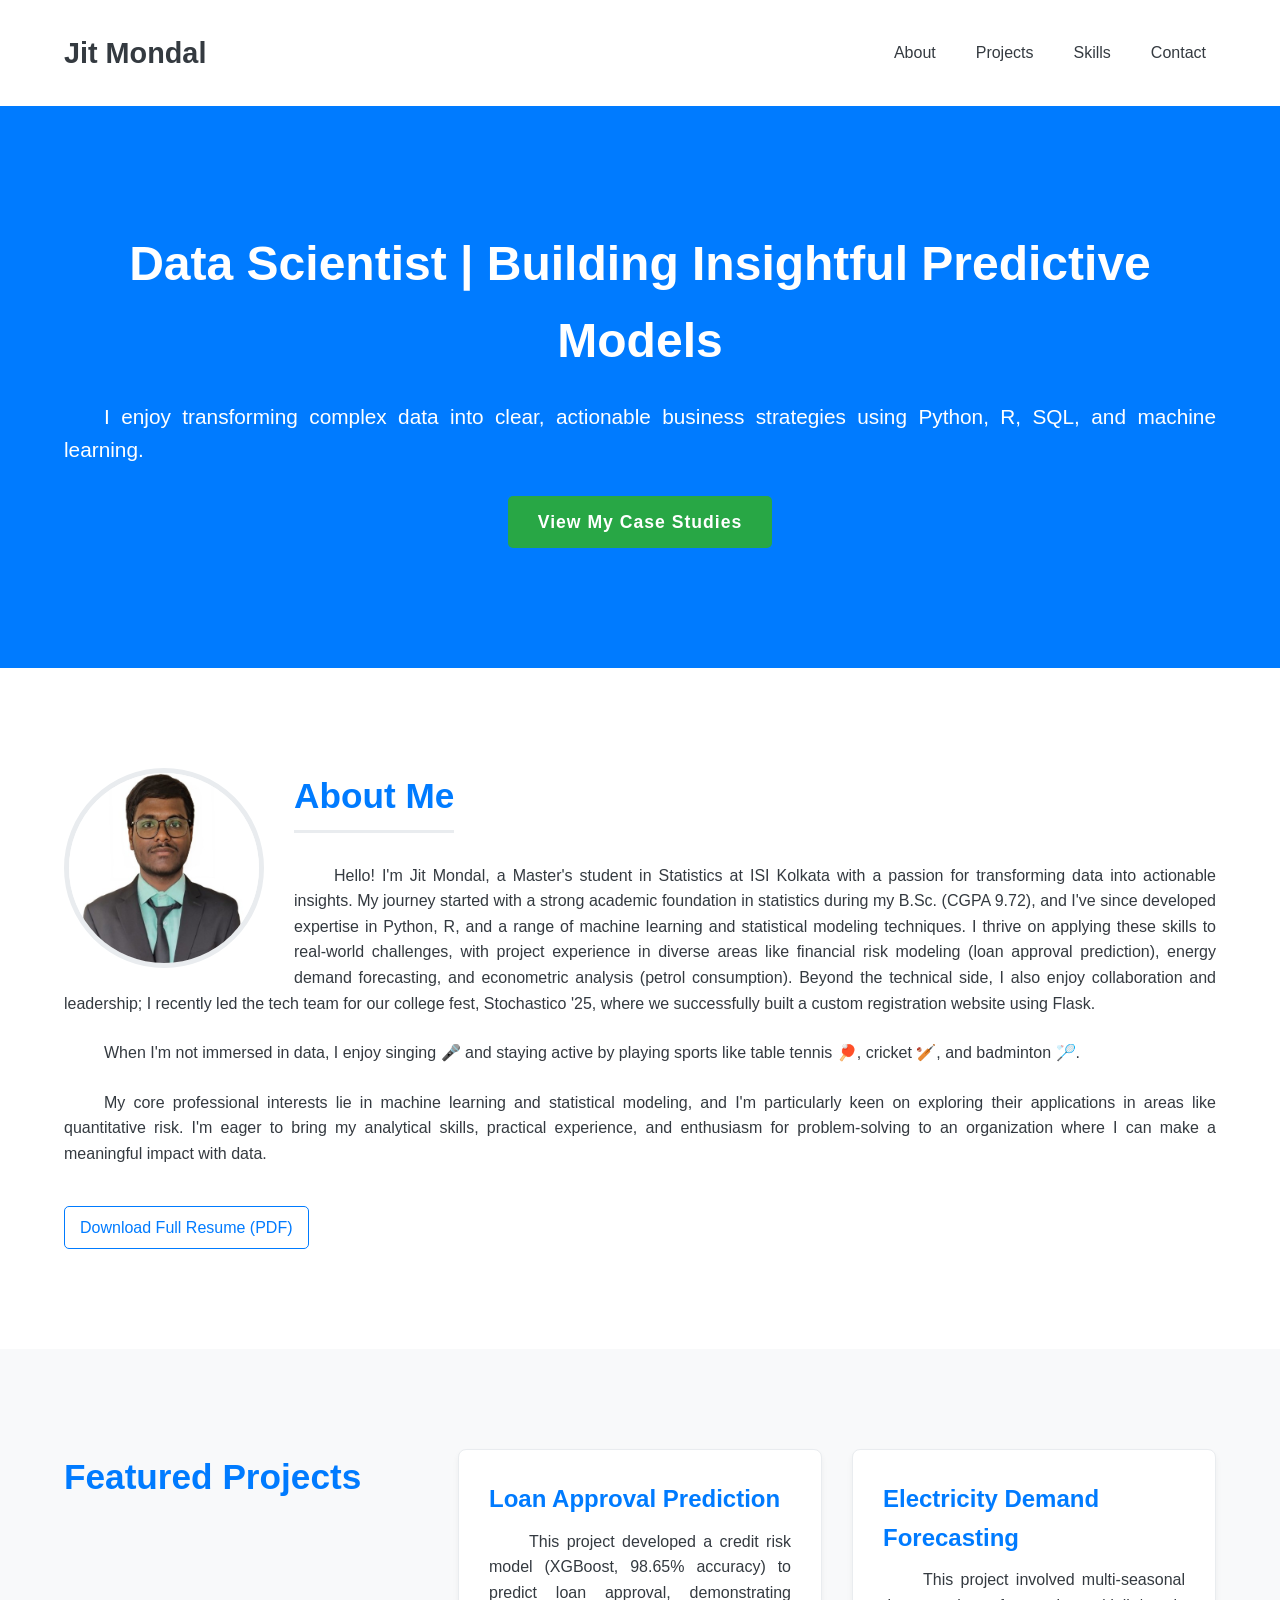
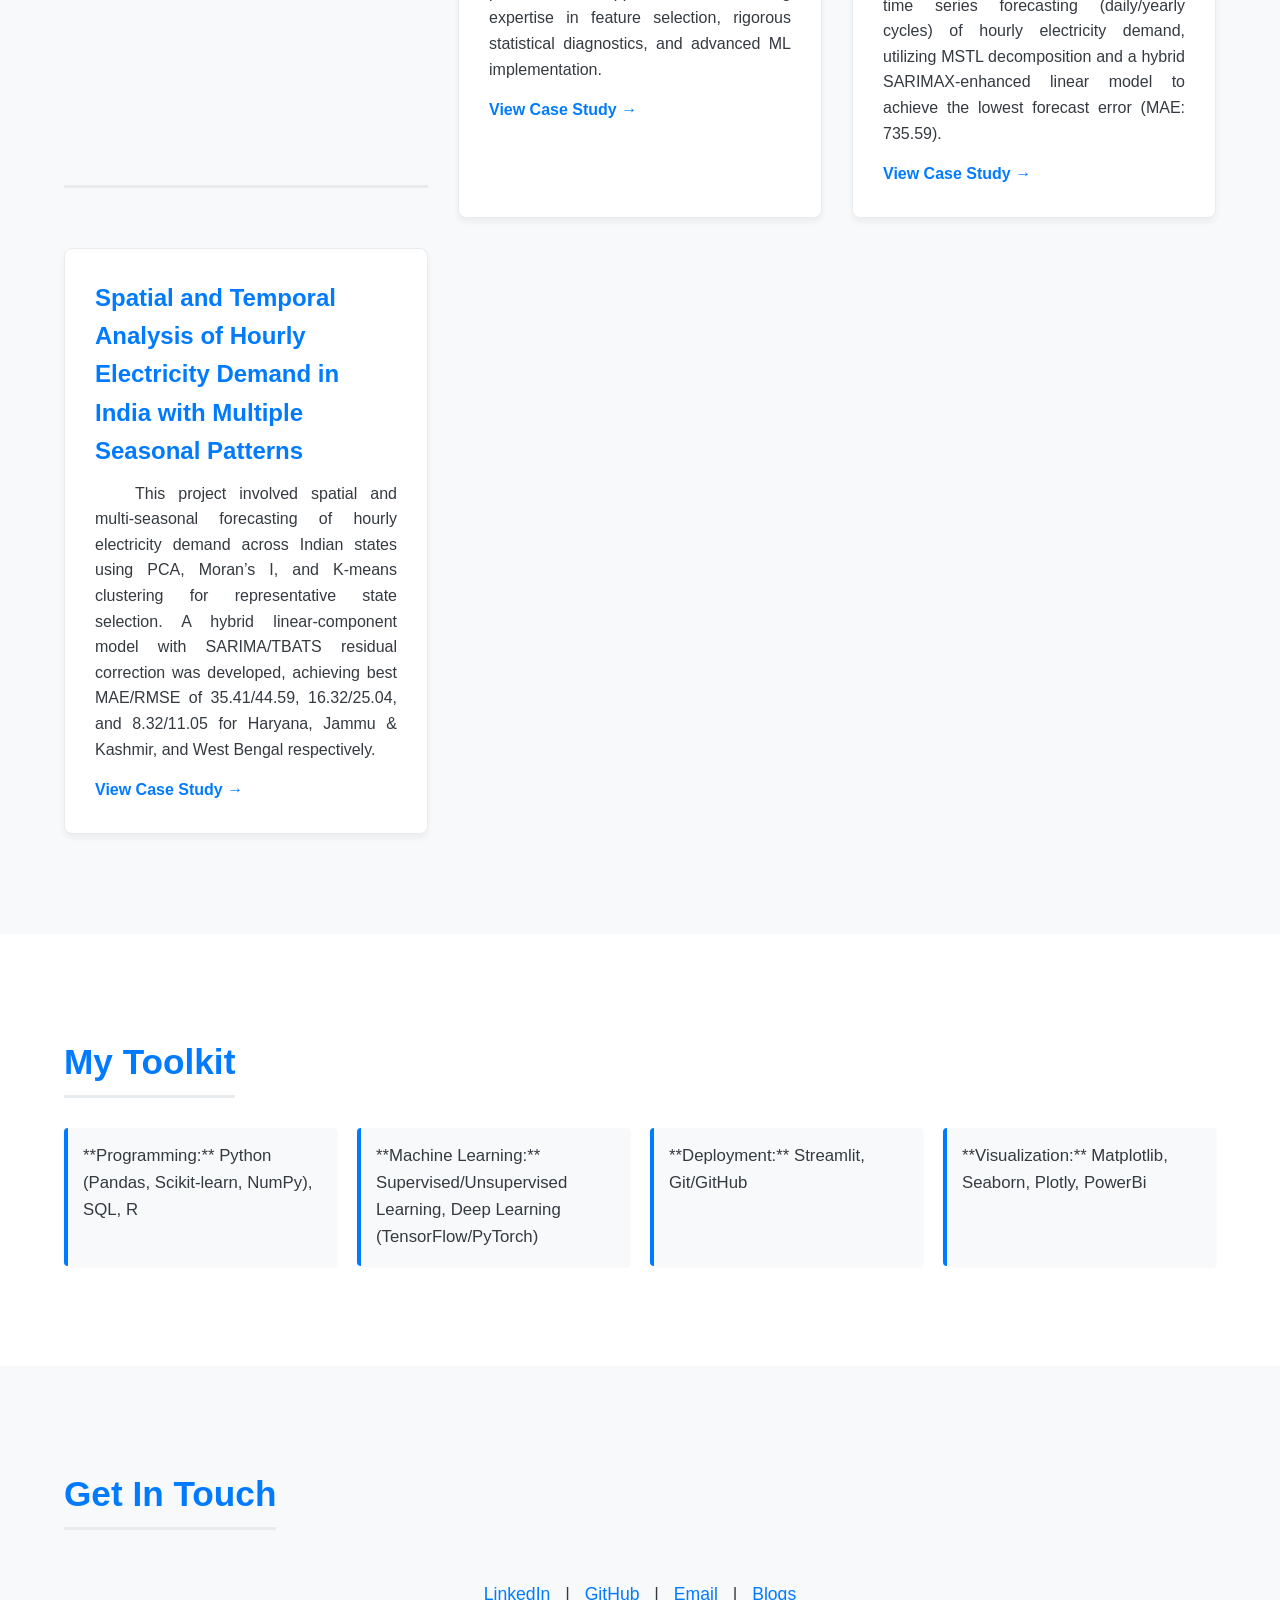
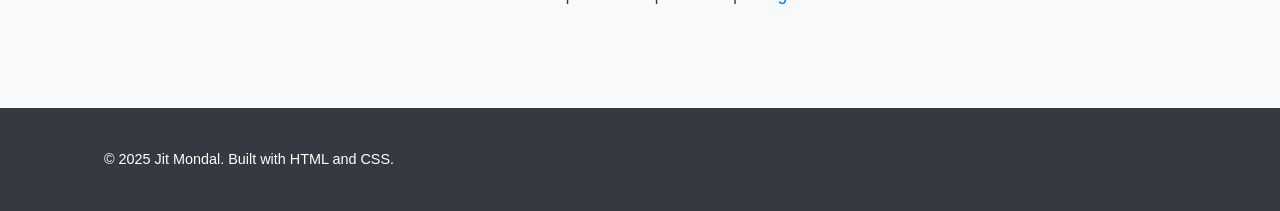
<file: index.html>
<!DOCTYPE html>
<html lang="en">
<head>
    <meta charset="UTF-8">
    <meta name="viewport" content="width=device-width, initial-scale=1.0">
    <title>Jit Mondal | Portfolio Website</title>
    
    <link rel="stylesheet" href="style.css">
    
    <meta name="description" content="The professional portfolio of Jit Mondal, a Data Scientist specializing in machine learning, Python, and predictive modeling.">
    
    <link rel="icon" href="profile.jpg" type="image/x-icon">
</head>
<body>

    <header class="main-header">
        <div class="container">
            <h1>Jit Mondal</h1>
            <nav class="main-nav">
                <ul>
                    <li><a onclick="scrollToElement('#about')">About</a></li>
                    <li><a onclick="scrollToElement('#projects')">Projects</a></li>
                    <li><a onclick="scrollToElement('#skills')">Skills</a></li>
                    <li><a onclick="scrollToElement('#contact')">Contact</a></li>
                </ul>
            </nav>
        </div>
    </header>

    <section id="hero" class="hero-section">
        <div class="container">
            <h2>Data Scientist | Building Insightful Predictive Models</h2>
            <p>I enjoy transforming complex data into clear, actionable business strategies using Python, R, SQL, and machine learning.</p>
            <a href="#projects" class="cta-button">View My Case Studies</a>
        </div>
    </section>

    <section id="about" class="content-section">
        <div class="container">
            <h2>About Me</h2>
            <img src="profile.jpg" alt="Professional Photo of [Your Name]" class="profile-photo">
            <p> Hello! I'm Jit Mondal, a Master's student in Statistics at ISI Kolkata with a passion for transforming data into actionable insights. My journey started with a strong academic foundation in statistics during my B.Sc. (CGPA 9.72), and I've since developed expertise in Python, R, and a range of machine learning and statistical modeling techniques. I thrive on applying these skills to real-world challenges, with project experience in diverse areas like financial risk modeling (loan approval prediction), energy demand forecasting, and econometric analysis (petrol consumption). Beyond the technical side, I also enjoy collaboration and leadership; I recently led the tech team for our college fest, Stochastico '25, where we successfully built a custom registration website using Flask.</p>

<p>When I'm not immersed in data, I enjoy singing 🎤 and staying active by playing sports like table tennis 🏓, cricket 🏏, and badminton 🏸.</p>

<p>My core professional interests lie in machine learning and statistical modeling, and I'm particularly keen on exploring their applications in areas like quantitative risk. I'm eager to bring my analytical skills, practical experience, and enthusiasm for problem-solving to an organization where I can make a meaningful impact with data.</p>
            <a href="https://drive.google.com/file/d/1U-qnIDli9Sqk-F5QX8I-FE7SpvE3Iv0i/view?usp=sharing" download="Jit_Mondal_Resume" class="download-link">Download Full Resume (PDF)</a>
        </div>
    </section>

    <section id="projects" class="content-section projects-grid">
        <div class="container">
            <h2>Featured Projects</h2>
            <article class="project-card">
                <h3>Loan Approval Prediction</h3>
                <p>This project developed a credit risk model (XGBoost, 98.65% accuracy) to predict loan approval, demonstrating expertise in feature selection, rigorous statistical diagnostics, and advanced ML implementation.</p>
                <a href="https://github.com/JitaDeveloper/Loan-Approval-Prediction" class="detail-link">View Case Study →</a>
            </article>
            
            <article class="project-card">
                <h3>Electricity Demand Forecasting</h3>
                <p>This project involved multi-seasonal time series forecasting (daily/yearly cycles) of hourly electricity demand, utilizing MSTL decomposition and a hybrid SARIMAX-enhanced linear model to achieve the lowest forecast error (MAE: 735.59).</p>
                <a href="https://github.com/JitaDeveloper/Electricity-Demand-Prediction" class="detail-link">View Case Study →</a>
            </article>
            <article class="project-card">
                <h3>Spatial and Temporal Analysis of Hourly Electricity Demand in India with Multiple Seasonal Patterns</h3>
                <p>This project involved spatial and multi-seasonal forecasting of hourly electricity demand across Indian states using PCA, Moran’s I, and K-means clustering for representative state selection. A hybrid linear-component model with SARIMA/TBATS residual correction was developed, achieving best MAE/RMSE of 35.41/44.59, 16.32/25.04, and 8.32/11.05 for Haryana, Jammu & Kashmir, and West Bengal respectively.</p>
                
                <a href="https://github.com/JitaDeveloper/Hourly-Electricity-Demand-Prediction" class="detail-link">View Case Study →</a>
            </article>
        </div>
    </section>

    <section id="skills" class="content-section skills-list">
        <div class="container">
            <h2>My Toolkit</h2>
            <ul>
                <li>**Programming:** Python (Pandas, Scikit-learn, NumPy), SQL, R</li>
                <li>**Machine Learning:** Supervised/Unsupervised Learning, Deep Learning (TensorFlow/PyTorch)</li>
                <li>**Deployment:**  Streamlit, Git/GitHub</li>
                <li>**Visualization:** Matplotlib, Seaborn, Plotly, PowerBi</li>
            </ul>
        </div>
    </section>

    <section id="contact" class="content-section contact-form">
        <div class="container">
            <h2>Get In Touch</h2>
            <!-- <p>Send me a message!</p> -->
            <!-- <form action="submit_form.php" method="POST">
                <input type="text" name="name" placeholder="Your Name" required>
                <input type="email" name="email" placeholder="Your Email" required>
                <textarea name="message" placeholder="Your Message" required></textarea>
                <button type="submit">Send Message</button>
            </form> -->
            <div class="social-links">
                <a href="https://www.linkedin.com/in/jit-mondal-38056b248/" target="_blank">LinkedIn</a> |
                <a href="https://github.com/JitaDeveloper" target="_blank">GitHub</a> |
                <a href="mailto:hiiamjitmondal@gmail.com" target="_blank">Email</a> | 
                <a href="machine_learning.html">Blogs</a>
            </div>
        </div>
    </section>

    <footer class="main-footer">
        <div class="container">
            <p>&copy; 2025 Jit Mondal. Built with HTML and CSS.</p>
        </div>
    </footer>

    </body>
    <script src="script.js"></script>

</html>
</file>
<file: style.css>
/*
====================================
    1. GLOBAL STYLES & RESET
====================================
*/

:root {
    --primary-color: #007BFF; /* A clean blue for CTAs and highlights */
    --accent-color: #28A745; /* A secondary green for success/links */
    --background-light: #F8F9FA; /* Light gray background */
    --background-dark: #FFFFFF; /* White for sections */
    --text-color-primary: #343A40; /* Dark text for readability */
    --text-color-secondary: #6C757D; /* Lighter text for context */
    --border-color: #E9ECEF;
    --font-stack: 'Segoe UI', Roboto, Helvetica, Arial, sans-serif;
}

* {
    margin: 0;
    padding: 0;
    box-sizing: border-box;
}

body {
    font-family: var(--font-stack);
    line-height: 1.6;
    color: var(--text-color-primary);
    background-color: var(--background-light);
}
p {
  text-indent: 40px; /* You can adjust the value (e.g., 2em, 5%) */
  text-align: justify !important; /* Optional: Justify the text for better appearance */;
}
.container {
    width: 90%;
    max-width: 1200px;
    margin: 0 auto;
    padding: 20px 0;
    
}

a {
    text-decoration: none;
    cursor:pointer;
    color: var(--primary-color);
    transition: color 0.3s;
}

a:hover {
    color: var(--accent-color);
}

h1, h2, h3 {
    margin-bottom: 0.5em;
    font-weight: 600;
}

h2 {
    font-size: 2.2em;
    color: var(--primary-color);
    border-bottom: 3px solid var(--border-color);
    display: inline-block;
    padding-bottom: 5px;
    margin-bottom: 30px;
}

/*
====================================
    2. HEADER & NAVIGATION
====================================
*/

.main-header {
    background-color: var(--background-dark);
    box-shadow: 0 2px 4px rgba(0, 0, 0, 0.05);
    padding: 10px 0;
}

.main-header .container {
    display: flex;
    justify-content: space-between;
    align-items: center;
}

.main-header h1 {
    font-size: 1.8em;
    margin: 0;
}

.main-nav ul {
    list-style: none;
    display: flex;
}

.main-nav ul li {
    margin-left: 20px;
    cursor:pointer;
}

.main-nav a {
    font-weight: 500;
    color: var(--text-color-primary);
    padding: 5px 10px;
}

.main-nav a:hover {
    color: var(--primary-color);
    border-bottom: 2px solid var(--primary-color);
}


/*
====================================
    3. HERO SECTION
====================================
*/

.hero-section {
    background-color: var(--primary-color);
    color: white;
    padding: 100px 0;
    text-align: center;
}

.hero-section h2 {
    font-size: 3em;
    margin-bottom: 15px;
    border-bottom: none;
    color: white;
}

.hero-section p {
    font-size: 1.3em;
    margin-bottom: 30px;
    font-weight: 300;
}

.cta-button {
    display: inline-block;
    background-color: var(--accent-color);
    color: white;
    padding: 12px 30px;
    border-radius: 5px;
    font-size: 1.1em;
    font-weight: bold;
    letter-spacing: 1px;
    transition: background-color 0.3s, transform 0.2s;
}

.cta-button:hover {
    background-color: #218838; /* Slightly darker green */
    transform: translateY(-2px);
    color: white; /* Ensure text color remains white on hover */
}

/*
====================================
    4. GENERAL CONTENT SECTIONS
====================================
*/

.content-section {
    padding: 80px 0;
    background-color: var(--background-dark);
}

.content-section:nth-child(even) {
    background-color: var(--background-light); /* Alternating background for visual breaks */
}

/*
====================================
    5. ABOUT ME SECTION
====================================
*/

.profile-photo {
    width: 200px;
    height: 200px;
    border-radius: 50%;
    object-fit: cover;
    margin-bottom: 20px;
    border: 5px solid var(--border-color);
    float: left; /* Image on the left */
    margin-right: 30px;
}

#about p {
    margin-bottom: 1.5em;
    text-align: justify;
}

.download-link {
    display: inline-block;
    margin-top: 15px;
    padding: 8px 15px;
    border: 1px solid var(--primary-color);
    border-radius: 5px;
}

.download-link:hover {
    background-color: var(--primary-color);
    color: white;
}

/* Clear float for responsiveness */
#about::after {
    content: "";
    display: table;
    clear: both;
}

/*
====================================
    6. PROJECTS SECTION (GRID)
====================================
*/

.projects-grid .container {
    display: grid;
    grid-template-columns: repeat(auto-fit, minmax(300px, 1fr));
    gap: 30px;
}

.project-card {
    background-color: white;
    padding: 30px;
    border: 1px solid var(--border-color);
    border-radius: 8px;
    box-shadow: 0 4px 6px rgba(0, 0, 0, 0.05);
    transition: transform 0.3s, box-shadow 0.3s;
}

.project-card:hover {
    transform: translateY(-5px);
    box-shadow: 0 8px 15px rgba(0, 0, 0, 0.1);
}

.project-card h3 {
    font-size: 1.5em;
    color: var(--primary-color);
    margin-bottom: 10px;
}

.detail-link {
    display: block;
    margin-top: 15px;
    font-weight: bold;
}

/*
====================================
    7. SKILLS SECTION
====================================
*/

.skills-list ul {
    list-style: none;
    padding: 0;
    display: grid;
    grid-template-columns: repeat(auto-fit, minmax(250px, 1fr));
    gap: 20px;
}

.skills-list li {
    background-color: var(--background-light);
    padding: 15px;
    border-left: 4px solid var(--primary-color);
    border-radius: 4px;
    font-size: 1.05em;
    box-shadow: 0 1px 3px rgba(0, 0, 0, 0.05);
}

/*
====================================
    8. CONTACT SECTION
====================================
*/

.contact-form form {
    display: grid;
    gap: 15px;
    max-width: 600px;
    margin: 0 auto 30px auto;
}

.contact-form input[type="text"],
.contact-form input[type="email"],
.contact-form textarea {
    width: 100%;
    padding: 15px;
    border: 1px solid var(--border-color);
    border-radius: 5px;
    font-size: 1em;
    font-family: var(--font-stack);
}

.contact-form textarea {
    resize: vertical;
    min-height: 150px;
}

.contact-form button[type="submit"] {
    background-color: var(--primary-color);
    color: white;
    padding: 15px;
    border: none;
    border-radius: 5px;
    font-size: 1.1em;
    cursor: pointer;
    transition: background-color 0.3s;
}

.contact-form button[type="submit"]:hover {
    background-color: #0056b3;
}

.social-links {
    text-align: center;
    font-size: 1.1em;
    margin-top: 20px;
}

.social-links a {
    margin: 0 10px;
    font-weight: 500;
}

/*
====================================
    9. FOOTER
====================================
*/

.main-footer {
    background-color: var(--text-color-primary);
    color: white;
    text-align: center;
    padding: 20px 0;
    font-size: 0.9em;
}

/*
====================================
    10. MEDIA QUERIES (Responsiveness)
====================================
*/

@media (max-width: 768px) {
    .main-header .container {
        flex-direction: column;
        text-align: center;
    }

    .main-nav ul {
        padding-top: 10px;
        justify-content: center;
    }

    .main-nav ul li {
        margin: 0 10px;
    }

    .hero-section {
        padding: 80px 20px;
    }

    .hero-section h2 {
        font-size: 2.2em;
    }

    .profile-photo {
        float: none;
        margin: 0 auto 20px auto;
        display: block;
    }

    #about p {
        text-align: left;
    }

    .projects-grid .container {
        grid-template-columns: 1fr;
    }

    .skills-list ul {
        grid-template-columns: 1fr;
    }

}
</file>
